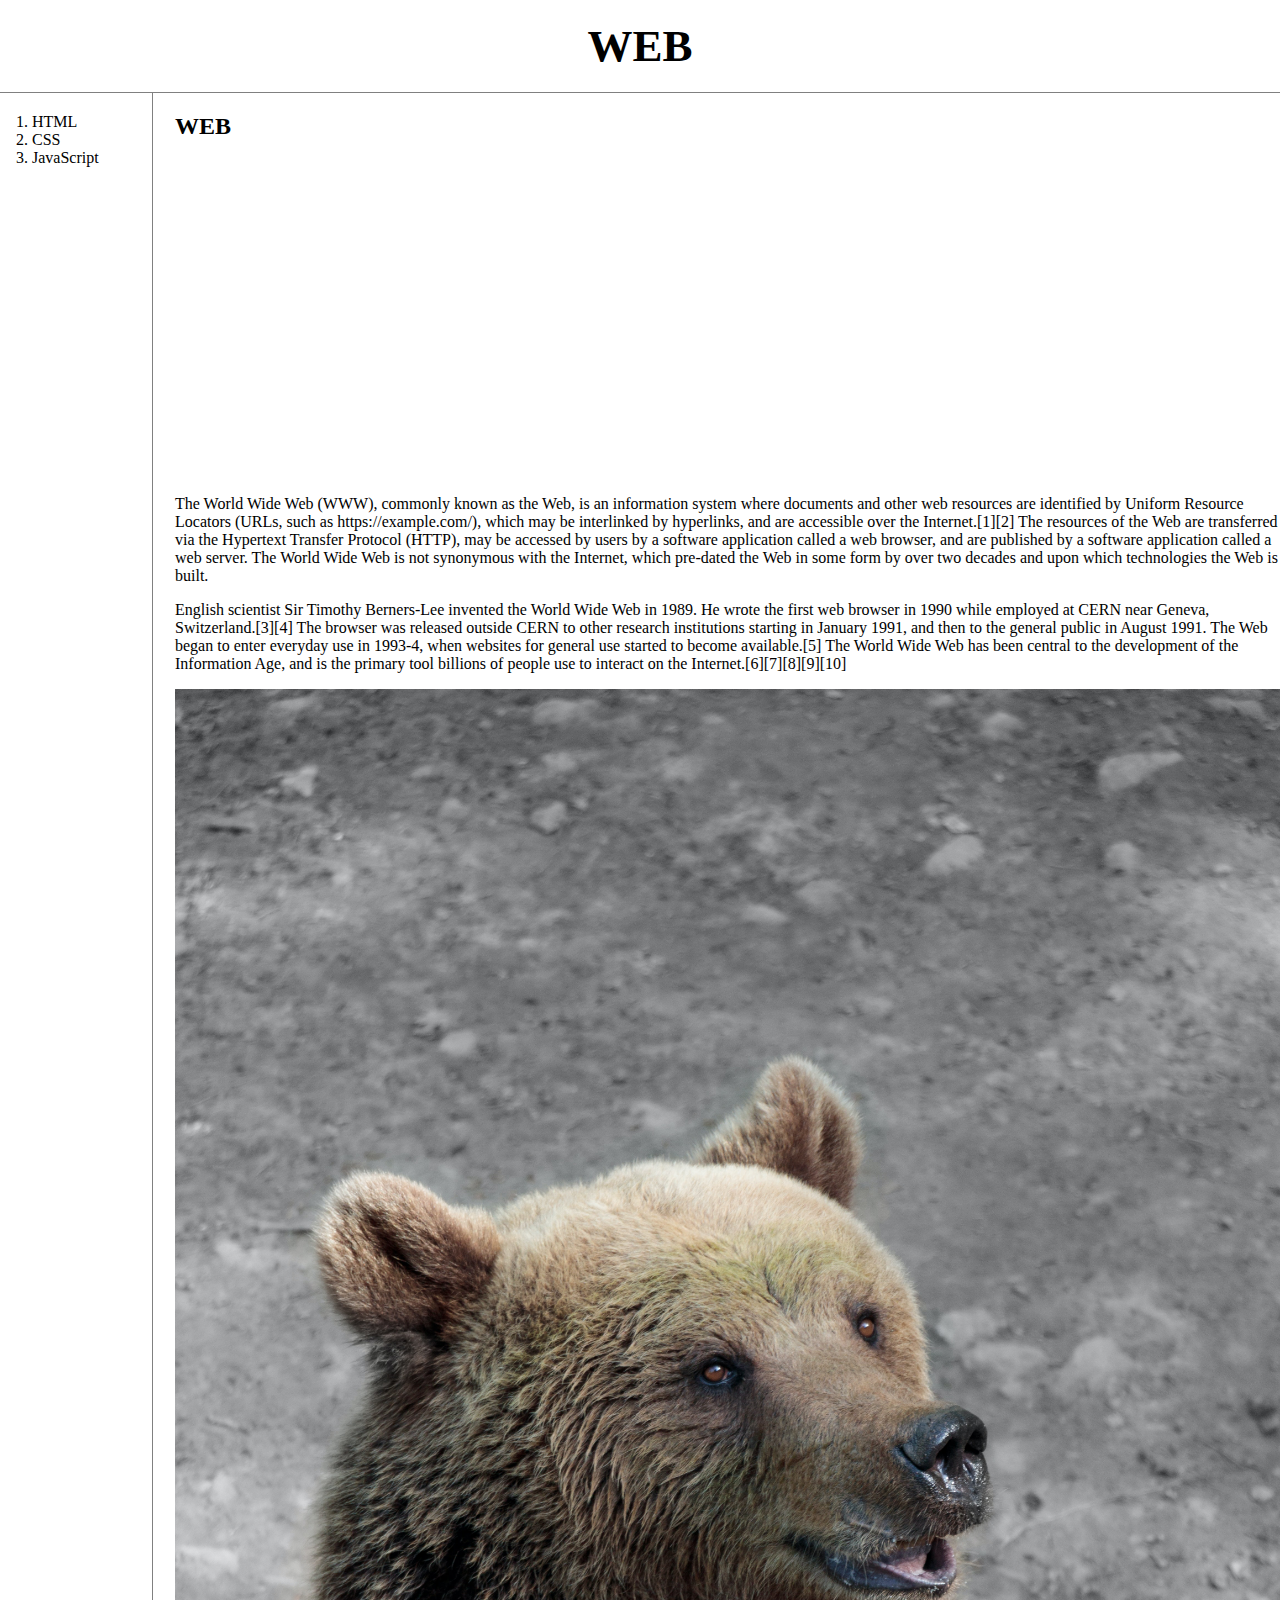
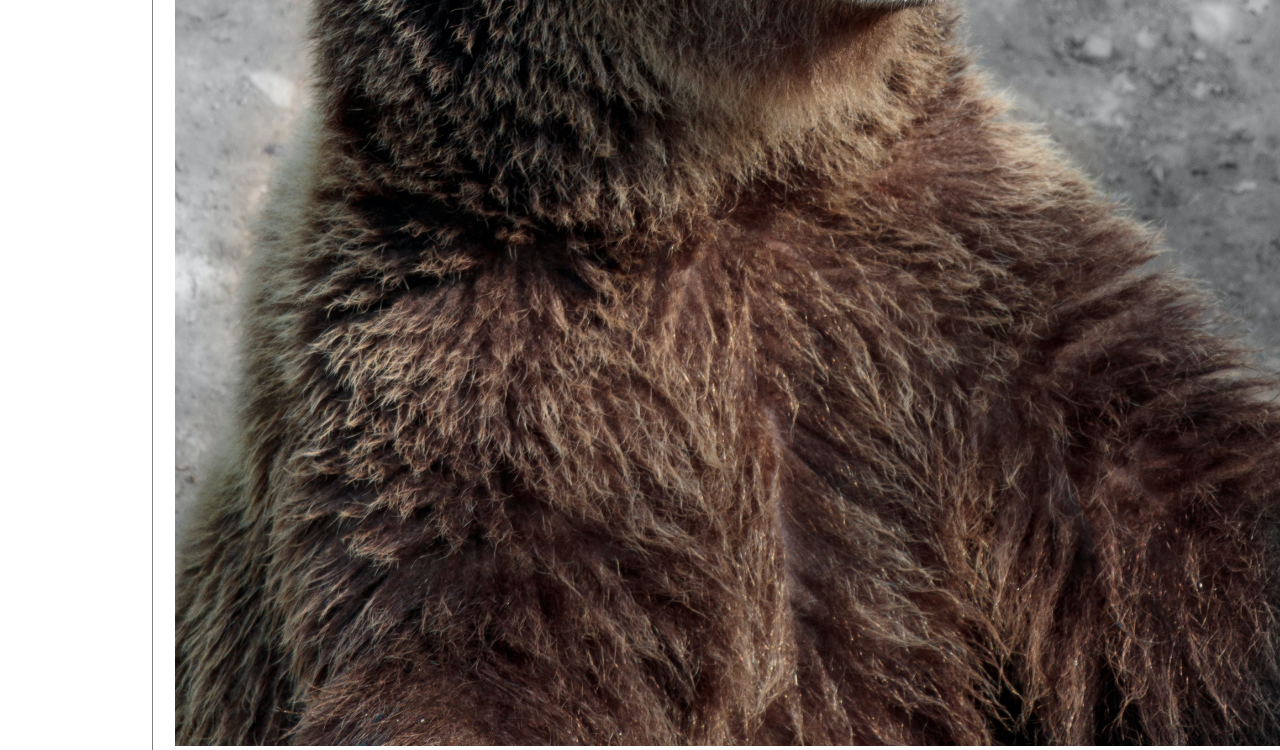
<file: index.html>
<!DOCTYPE html>
<html lang="kor" dir="ltr">
  <head>
    <meta charset="utf-8">
    <title>WEB1 - Welcome</title>
    <link rel="stylesheet" href="style.css">
  </head>
  <body>
    <h1><a href="index.html">WEB</a></h1>
      <div id="grid">
        <ol>
          <li><a href="1.html">HTML</a></li>
          <li><a href="2.html">CSS</a></li>
          <li><a href="3.html">JavaScript</a></li>
        </ol>
        <div id="article">
          <h2>WEB</h2>
          <p>
            <iframe width="560" height="315" src="https://www.youtube.com/embed/0pI5CCEnsG8" title="YouTube video player" frameborder="0" allow="accelerometer; autoplay; clipboard-write; encrypted-media; gyroscope; picture-in-picture" allowfullscreen></iframe>
          </p>
          <p>
            The World Wide Web (WWW), commonly known as the Web, is an information system where documents and other web resources are identified by Uniform Resource Locators (URLs, such as https://example.com/), which may be interlinked by hyperlinks, and are accessible over the Internet.[1][2] The resources of the Web are transferred via the Hypertext Transfer Protocol (HTTP), may be accessed by users by a software application called a web browser, and are published by a software application called a web server. The World Wide Web is not synonymous with the Internet, which pre-dated the Web in some form by over two decades and upon which technologies the Web is built.
          </p>
          <p>
            English scientist Sir Timothy Berners-Lee invented the World Wide Web in 1989. He wrote the first web browser in 1990 while employed at CERN near Geneva, Switzerland.[3][4] The browser was released outside CERN to other research institutions starting in January 1991, and then to the general public in August 1991. The Web began to enter everyday use in 1993-4, when websites for general use started to become available.[5] The World Wide Web has been central to the development of the Information Age, and is the primary tool billions of people use to interact on the Internet.[6][7][8][9][10]
          </p>
          <img src="bear0.jpg" width="100%">
        </div>
      </div>
  </body>
</html>
</file>
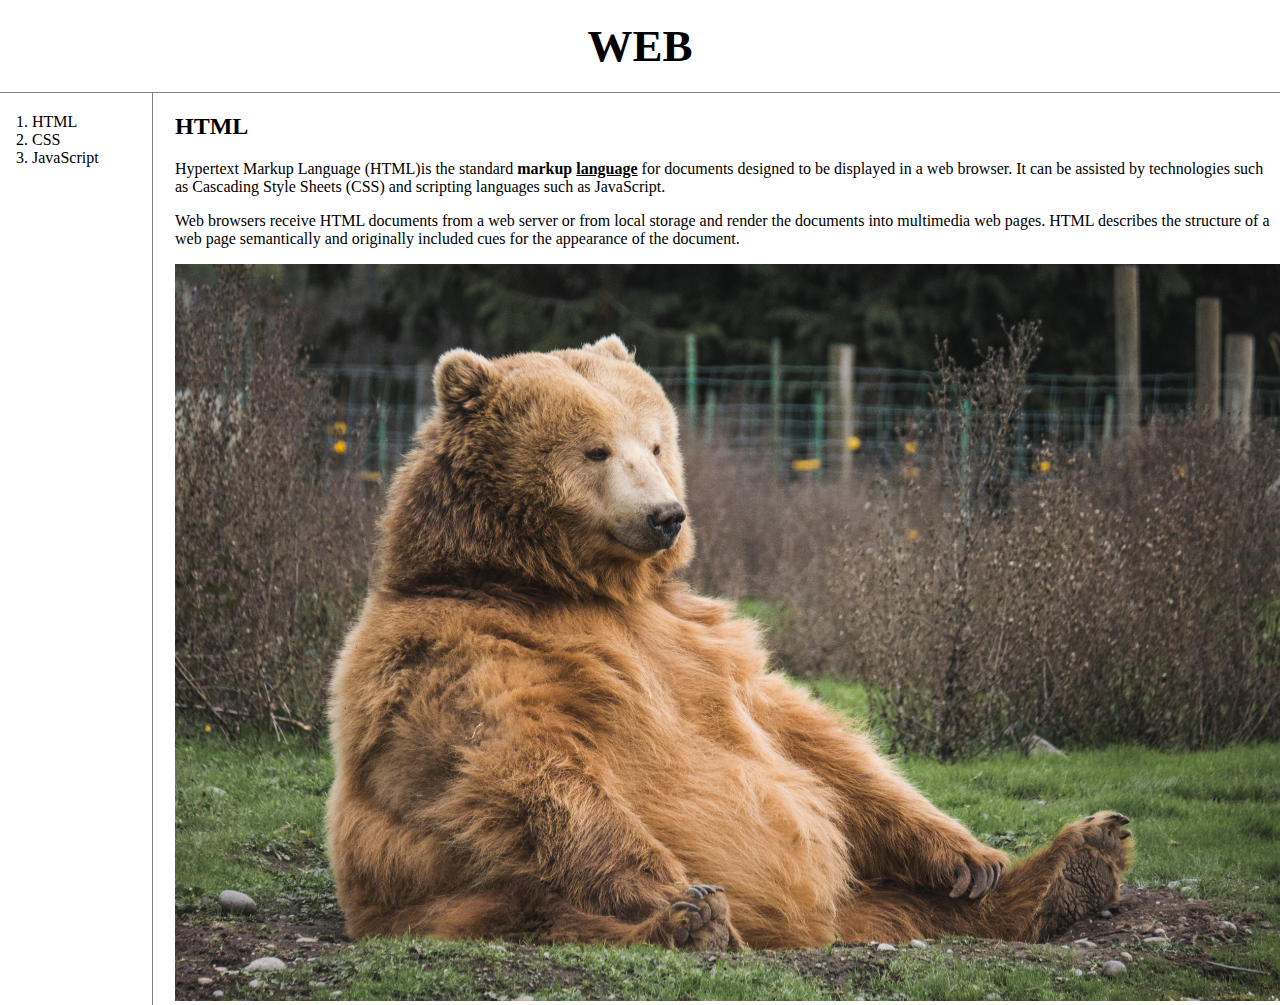
<file: 1.html>
<!DOCTYPE html>
<html lang="kor" dir="ltr">
  <head>
    <meta charset="utf-8">
    <title>WEB1 - html</title>
    <link rel="stylesheet" href="style.css">
  </head>
  <body>
    <h1><a href="index.html">WEB</a></h1>
      <div id="grid">
        <ol>
          <li><a href="1.html">HTML</a></li>
          <li><a href="2.html">CSS</a></li>
          <li><a href="3.html">JavaScript</a></li>
        </ol>
        <div id="article">
          <h2>HTML</h2>
          <p>
            <a href="http://www.w3.org/TR/html5" target="_blank" title="html5 specification">Hypertext Markup Language (HTML)</a>is the standard <strong>markup <u>language</u></strong> for documents designed to be displayed in a web browser. It can be assisted by technologies such as Cascading Style Sheets (CSS) and scripting languages such as JavaScript.
          </p>
          <p>
            Web browsers receive HTML documents from a web server or from local storage and render the documents into multimedia web pages. HTML describes the structure of a web page semantically and originally included cues for the appearance of the document.
          </p>
          <img src="bear.jpg" width="100%">
        </div>
      </div>
  </body>
</html>
</file>
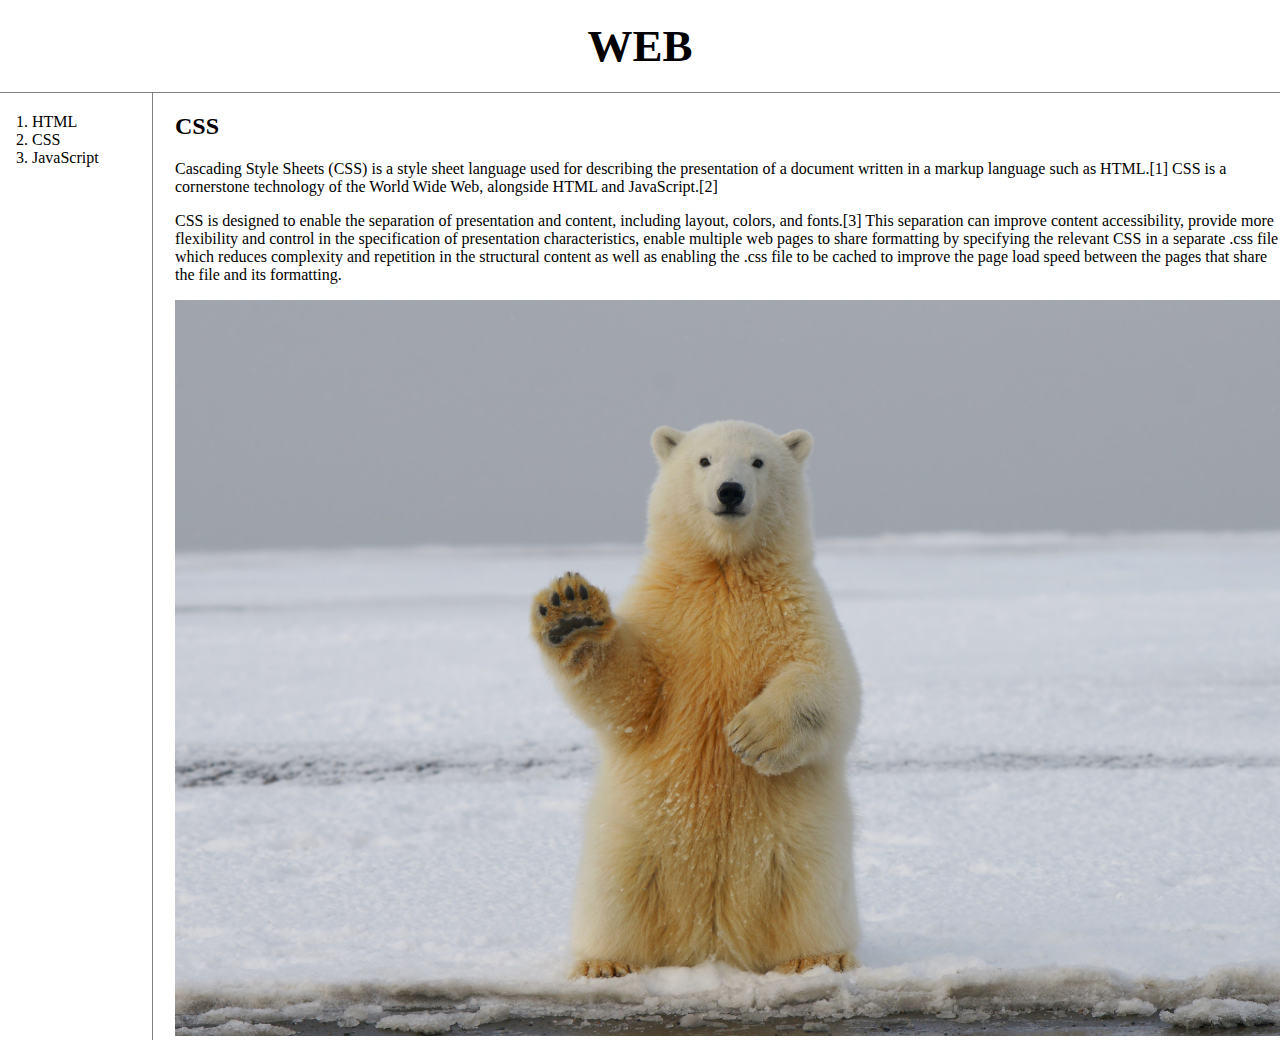
<file: 2.html>
<!DOCTYPE html>
<html lang="kor" dir="ltr">
  <head>
    <meta charset="utf-8">
    <title>WEB1 - CSS</title>
    <link rel="stylesheet" href="style.css">
  </head>
  <body>
    <h1><a href="index.html">WEB</a></h1>
      <div id="grid">
        <ol>
          <li><a href="1.html">HTML</a></li>
          <li><a href="2.html">CSS</a></li>
          <li><a href="3.html">JavaScript</a></li>
        </ol>
        <div id="article">
          <h2>CSS</h2>
          <p>
            Cascading Style Sheets (CSS) is a style sheet language used for describing the presentation of a document written in a markup language such as HTML.[1] CSS is a cornerstone technology of the World Wide Web, alongside HTML and JavaScript.[2]
          </p>
          <p>
            CSS is designed to enable the separation of presentation and content, including layout, colors, and fonts.[3] This separation can improve content accessibility, provide more flexibility and control in the specification of presentation characteristics, enable multiple web pages to share formatting by specifying the relevant CSS in a separate .css file which reduces complexity and repetition in the structural content as well as enabling the .css file to be cached to improve the page load speed between the pages that share the file and its formatting.
          </p>
          <img src="bear2.jpg" width="100%">
        </div>
      </div>
  </body>
</html>
</file>
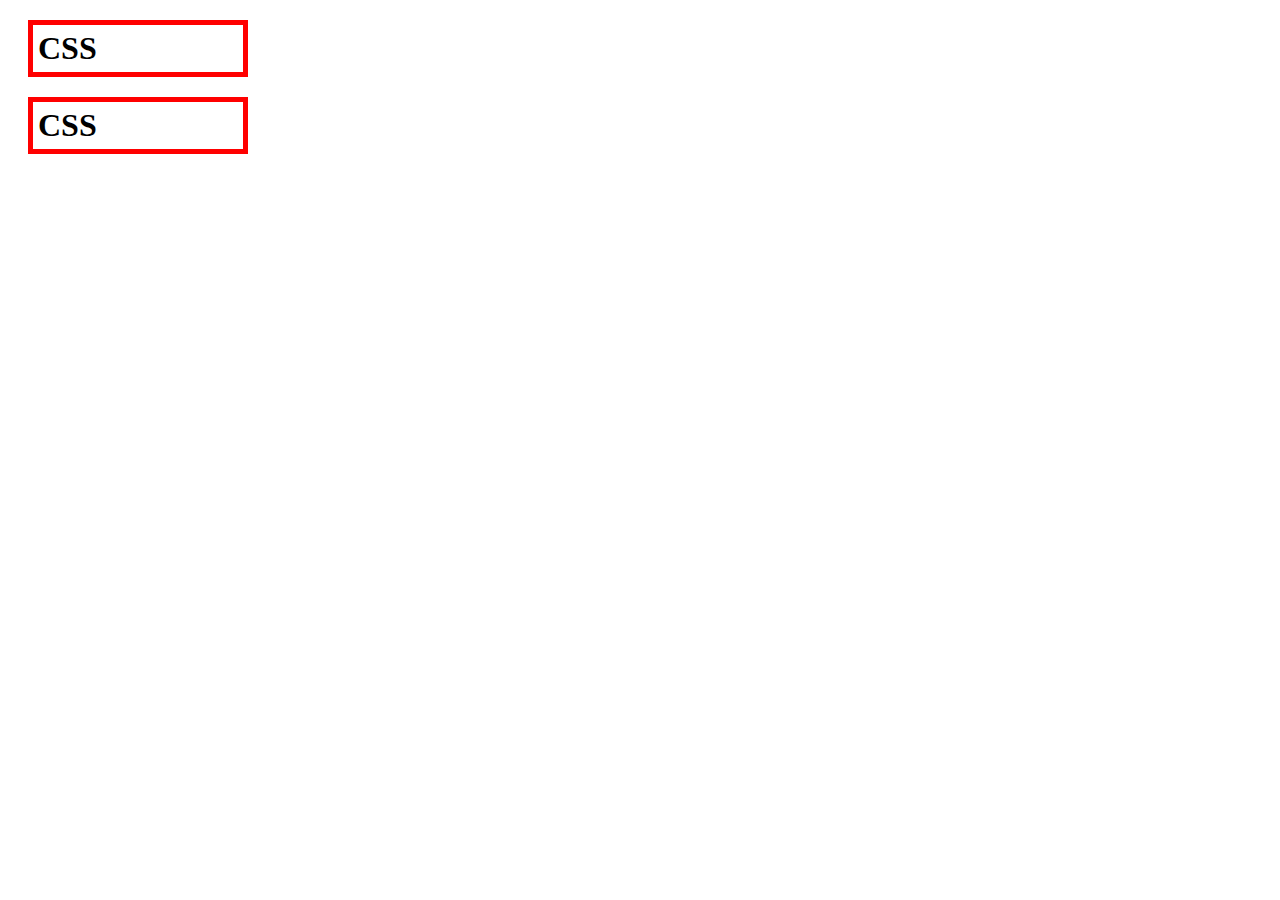
<file: box.html>
<!DOCTYPE html>
<html lang="kor" dir="ltr">
  <head>
    <meta charset="utf-8">
    <title></title>
    <style>
      /*
      block level element
      */
      h1, a {
        border: 5px solid red;
        padding: 5px;
        margin:20px;
        display: block;
        width: 200px;
      }
    </style>
  </head>
  <body>
    <h1>CSS</h1>
    <h1>CSS</h1>
  </body>
</html>
</file>
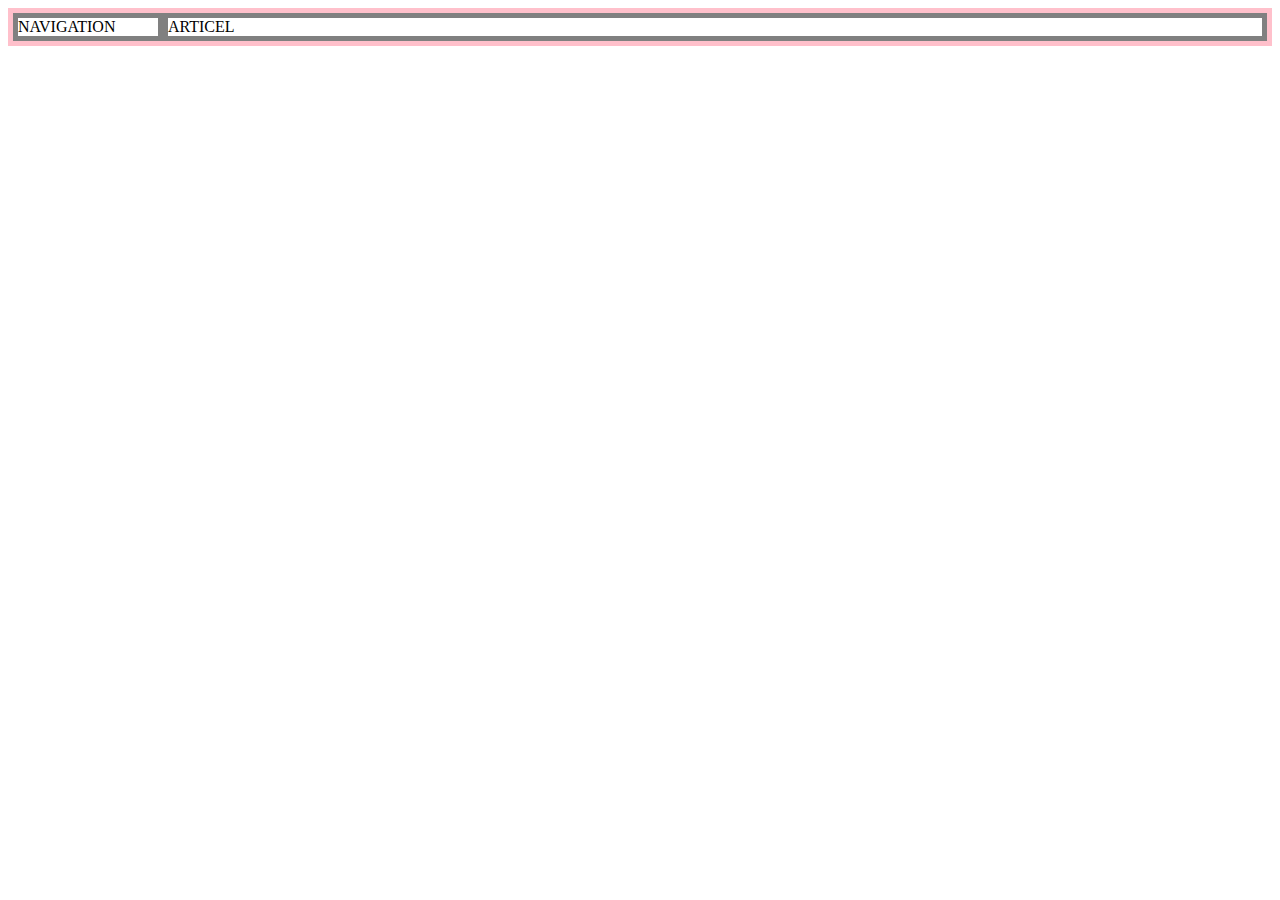
<file: grid.html>
<!DOCTYPE html>
<html lang="kor" dir="ltr">
  <head>
    <meta charset="utf-8">
    <title></title>
    <style>
      #grid {
        border: 5px solid pink;
        display: grid;
        grid-template-columns: 150px 1fr;
      }
      div {
        border: 5px solid gray;
      }
    </style>
  </head>
  <body>
    <div id="grid">
      <div>NAVIGATION</div>
      <div>ARTICEL</div>
    </div>
  </body>
</html>
</file>
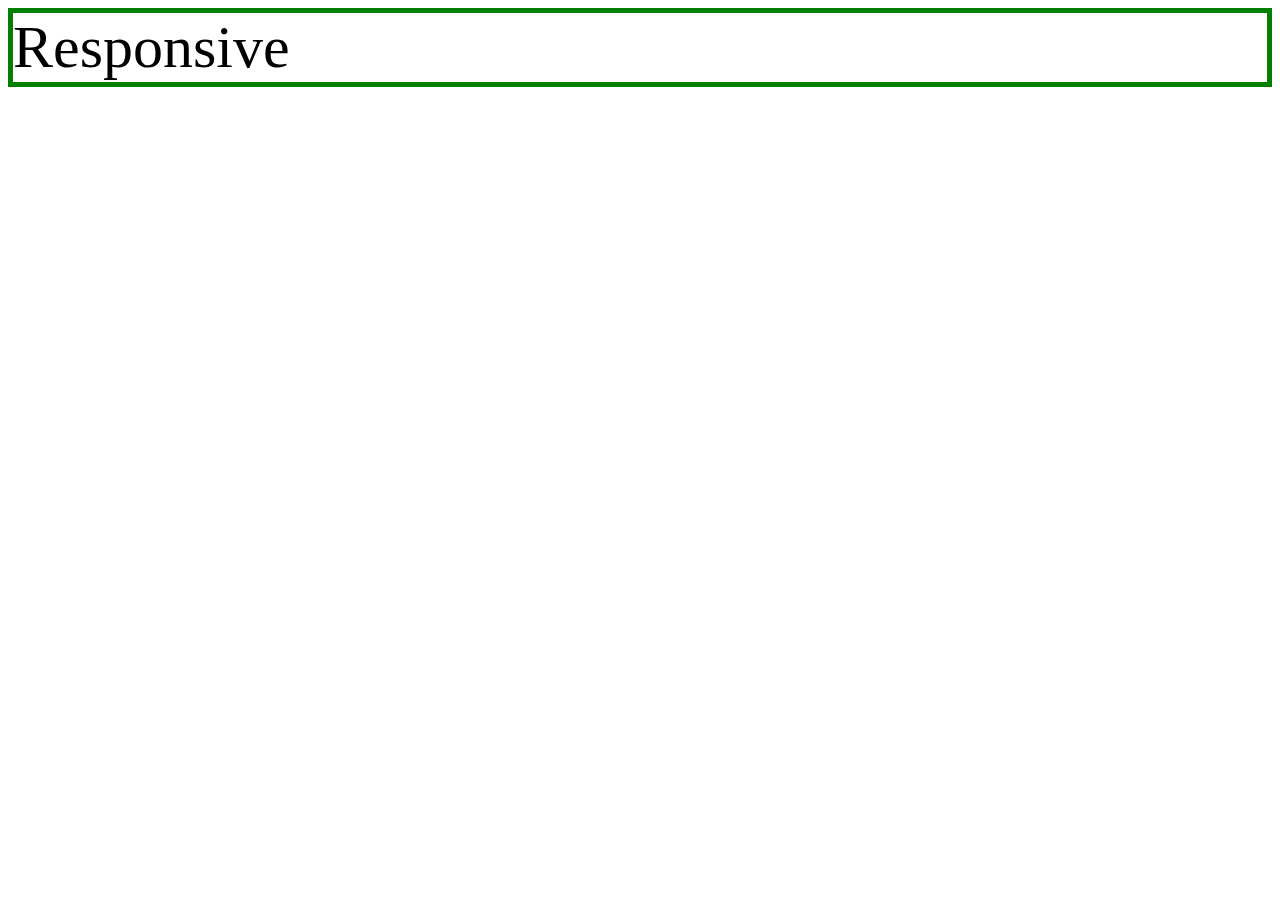
<file: mediaquery.html>
<!DOCTYPE html>
<html lang="kor" dir="ltr">
  <head>
    <meta charset="utf-8">
    <title></title>
    <style>
      div {
        font-size: 60px;
        border: 5px solid green;
      }
      @media(max-width:800px) {
        div {
          display: none;
        }
      }
    </style>
  </head>
  <body>
    <div>
      Responsive
    </div>
  </body>
</html>
</file>
<file: style.css>
#grid {
  display: grid;
  grid-template-columns: 150px 1fr;
}
body {
  margin: 0;
}
a {
  color: black;
  text-decoration: none;
}
h1 {
  font-size: 45px;
  text-align: center;
  border-bottom : 1px solid gray;
  margin: 0;
  padding: 20px;
}
#grid ol {
  border-right: 1px solid gray;
  width: 100px;
  margin: 0;
  padding: 20px;
  padding-left: 32px;
}
#article {
  margin-left: 25px;
}

@media(max-width:800px) {
  #grid {
    display: block;
  }
  #grid ol {
    border-right: none;
  }
  h1 {
    border-bottom: none;
  }
}
</file>
